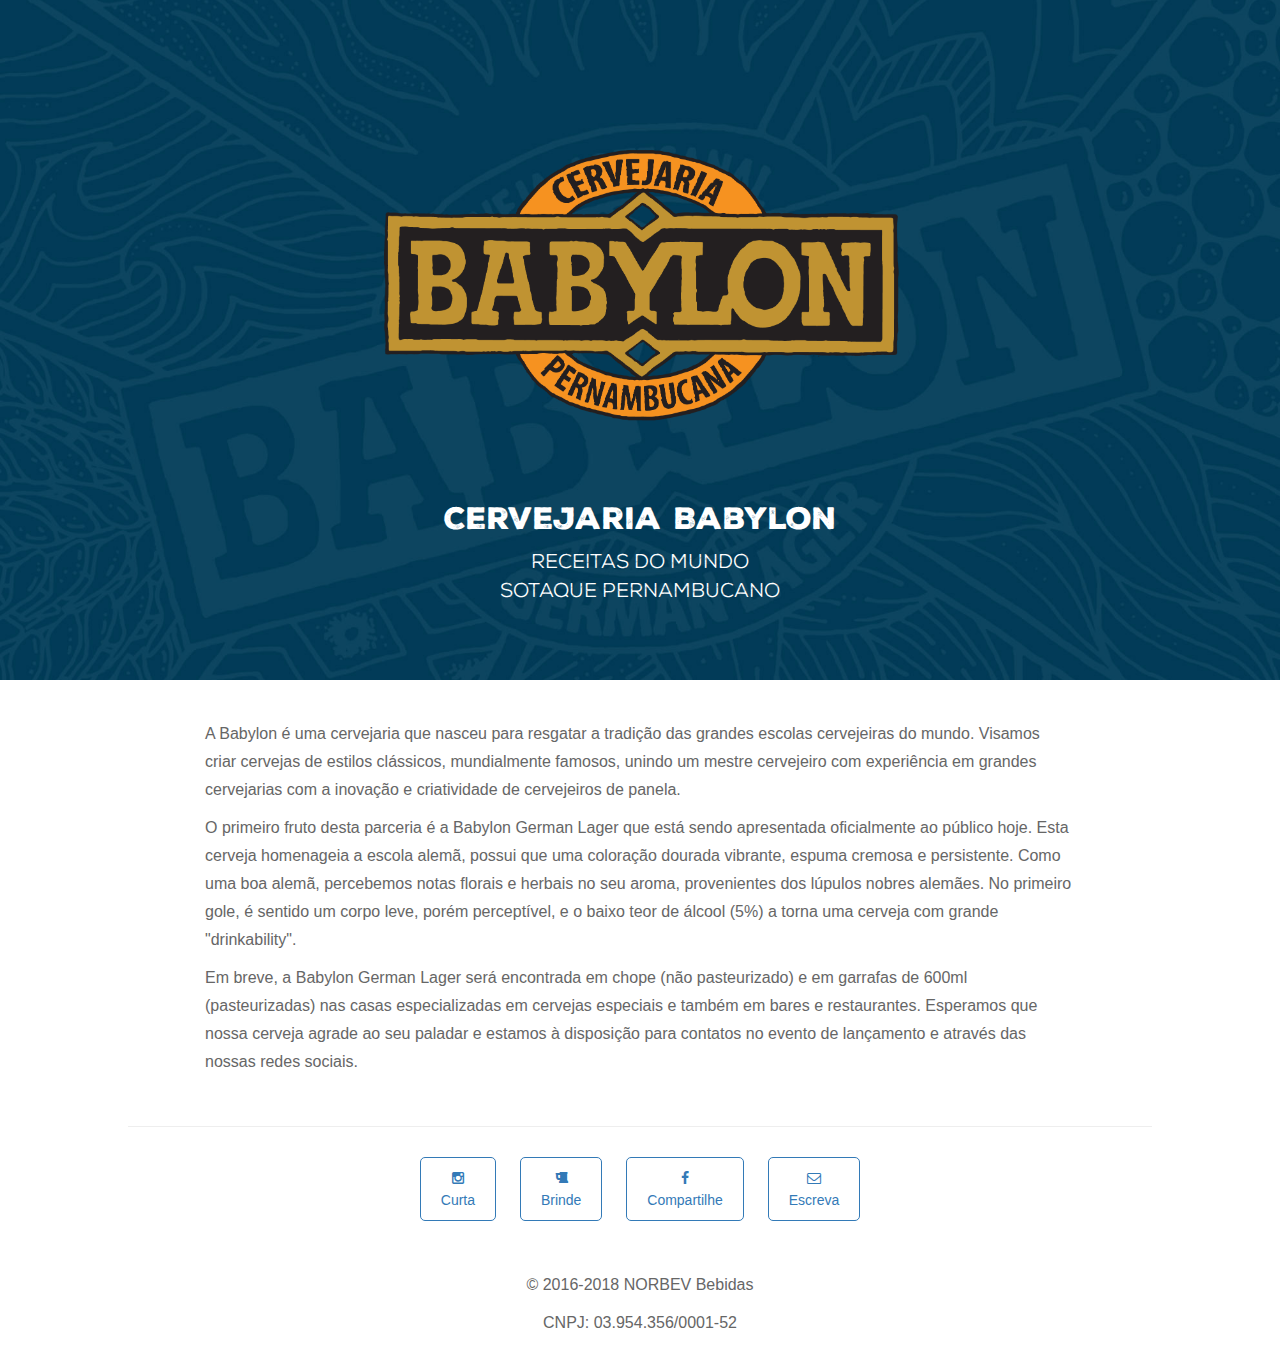
<file: index.html>
<!DOCTYPE html>
<html lang="pt-BR">
  <head>
    <meta charset="utf-8">
    <meta http-equiv="X-UA-Compatible" content="IE=edge">
    <meta name="viewport" content="width=device-width, initial-scale=1">
    <!-- The above 3 meta tags *must* come first in the head; any other head content must come *after* these tags -->
    <title>Cervejaria Babylon - Feita em Pernambuco</title>
    <meta name="description" content="A Babylon é uma cervejaria que nasceu para resgatar a tradição das grandes escolas cervejeiras do mundo. Visamos criar cervejas de estilos clássicos, mundialmente famosos, unindo um mestre cervejeiro com experiência em grandes cervejarias com a inovação e criatividade de cervejeiros de panela.">
    <meta name="keywords" content="cerveja artesanal, cervejaria artesanal pernambucana, cervejaria artesanal recifense, babylon german lager, micro-cervejaria recifense, micro-cervejaria pernambucana, recife, babylon, german, lager">


    <!-- Bootstrap -->
    <link href="css/bootstrap.min.css" rel="stylesheet">
    <link href="css/font-awesome.min.css" rel="stylesheet">
    <link href="css/fa-snapchat.css" rel="stylesheet">
    <link href="css/nexa_font/stylesheet.css" rel="stylesheet">
    <link href="css/custom.css" rel="stylesheet">
    <!-- <link href='https://fonts.googleapis.com/css?family=Lato:400,300|Bitter:400italic' rel='stylesheet' type='text/css'> -->

    <!-- HTML5 shim and Respond.js for IE8 support of HTML5 elements and media queries -->
    <!-- WARNING: Respond.js doesn't work if you view the page via file:// -->
    <!--[if lt IE 9]>
      <script src="https://oss.maxcdn.com/html5shiv/3.7.2/html5shiv.min.js"></script>
      <script src="https://oss.maxcdn.com/respond/1.4.2/respond.min.js"></script>
    <![endif]-->
    <meta name="google-site-verification" content="bKx61fiqLlx4O6raDcq7kVpcibSW6uEIFXPuVh_isrw" />
  </head>
  <body>
    <div class="jumbotron mb-40">
      <div class="container text-center">
        <img class="babylon-logo" src="imgs/logo.png" alt="Babylon German Lager">
        
        <div class="chamada">
          <h2>Cervejaria Babylon</h2>
          <i>Receitas do mundo</i><br>
          <i>Sotaque pernambucano</i>
        </div>
      </div>
    </div>

    <div class="container mb-40">
      <p>
        A Babylon é uma cervejaria que nasceu para resgatar a tradição das grandes escolas cervejeiras do mundo. Visamos criar cervejas de estilos clássicos, mundialmente famosos, unindo um mestre cervejeiro com experiência em grandes cervejarias com a inovação e criatividade de cervejeiros de panela.
      </p>

      <p>
        O primeiro fruto desta parceria é a Babylon German Lager que está sendo apresentada oficialmente ao público hoje. Esta cerveja homenageia a escola alemã, possui que uma coloração dourada vibrante, espuma cremosa e persistente. Como uma boa alemã, percebemos notas florais e herbais no seu aroma, provenientes dos lúpulos nobres alemães. No primeiro gole, é sentido um corpo leve, porém perceptível, e o baixo teor de álcool (5%) a torna uma cerveja com grande "drinkability".
      </p>
      <p>
        Em breve, a Babylon German Lager será encontrada em chope (não pasteurizado) e em garrafas de 600ml (pasteurizadas) nas casas especializadas em cervejas especiais e também em bares e restaurantes. Esperamos que nossa cerveja agrade ao seu paladar e estamos à disposição para contatos no evento de lançamento e através das nossas redes sociais.
      </p>
    </div>
    <hr class="hr-small">

    <!--div class="container">
      <div class="row mb-40 text-center">
        <h1>Onde encontrar a Babylon</h1>
      </div>
      
      <div class="row text-center">
        <div class="col-sm-4 col-xs-12">
          <div class="card-box">
            <div class="card-header mc-cf table">
              <!-- imagem de fundo com foto da babylon no local >
              <h2 class="card-title table-cell">
                Grupo Extrabom<br>Supermercados
              </h2>
            </div>
            <div class="card-body">
              <div class="card-logo">
                <img src="imgs/clients/logo-extrabom.png">
              </div>
              <address>
                Boa Viagem, Parnamirim, Piedade,
                Pina, Rosarinho, Setúbal, Torre, etc.
              </address>
            </div>
          </div>
        </div>
        <div class="col-sm-4 col-xs-12">
          <div class="card-box">
            <div class="card-header mafua table">
              <!-- imagem de fundo com foto da babylon no local >
              <h2 class="card-title table-cell">
                Mafuá do Januário
              </h2>
            </div>
            <div class="card-body">
              <div class="card-logo">
                <img src="imgs/clients/logo-mafua.jpg">
              </div>
              <address>
                Rua Capitão Zurzinha, 184
                Casa Forte, Recife - PE.
              </address>
            </div>
          </div>
        </div>
        <div class="col-sm-4 col-xs-12">
          <div class="card-box">
            <div class="card-header cfrios table">
              <!-- imagem de fundo com foto da babylon no local >
              <h2 class="card-title table-cell">
                Casa dos Frios
              </h2>
            </div>
            <div class="card-body">
              <div class="card-logo">
                <img src="imgs/clients/logo-cfrios.png">
              </div>
              <address>
                Av. Rui Barbosa, 412
                Graças, Recife - PE.
              </address>
            </div>
          </div>
        </div>
      </div>
    </div>
    <hr class="hr-small"-->

    <div class="container">
      <footer class="text-center">
        
        <ul class="social-links">
          <a target="_blank" href="https://instagram.com/cervejababylon">
            <li><i class="fa fa-instagram"></i><br>Curta</li>
          </a>
          <a target="_blank" href="https://untappd.com/cervejababylon">
            <li><i class="fa fa-beer"></i><br>Brinde</li>
          </a>
          <a target="_blank" href="https://facebook.com/cervejababylon">
            <li><i class="fa fa-facebook"></i><br>Compartilhe</li>
          </a>
          <a target="_blank" href="mailto:contato@cervejariababylon.com.br">
            <li><i class="fa fa-envelope-o"></i><br>Escreva</li>
          </a>              
        </ul>

        <p>© 2016-2018 NORBEV Bebidas</p>
        <p>CNPJ: 03.954.356/0001-52</p>
      </footer>
    </div>

    <!-- jQuery (necessary for Bootstrap's JavaScript plugins) -->
    <script src="https://ajax.googleapis.com/ajax/libs/jquery/1.11.3/jquery.min.js"></script>
    <!-- Include all compiled plugins (below), or include individual files as needed -->
    <script src="js/bootstrap.min.js"></script>
    <script>
      (function(i,s,o,g,r,a,m){i['GoogleAnalyticsObject']=r;i[r]=i[r]||function(){
      (i[r].q=i[r].q||[]).push(arguments)},i[r].l=1*new Date();a=s.createElement(o),
      m=s.getElementsByTagName(o)[0];a.async=1;a.src=g;m.parentNode.insertBefore(a,m)
      })(window,document,'script','//www.google-analytics.com/analytics.js','ga');

      ga('create', 'UA-18150668-12', 'auto');
      ga('send', 'pageview');

    </script>
  </body>
</html>
</file>
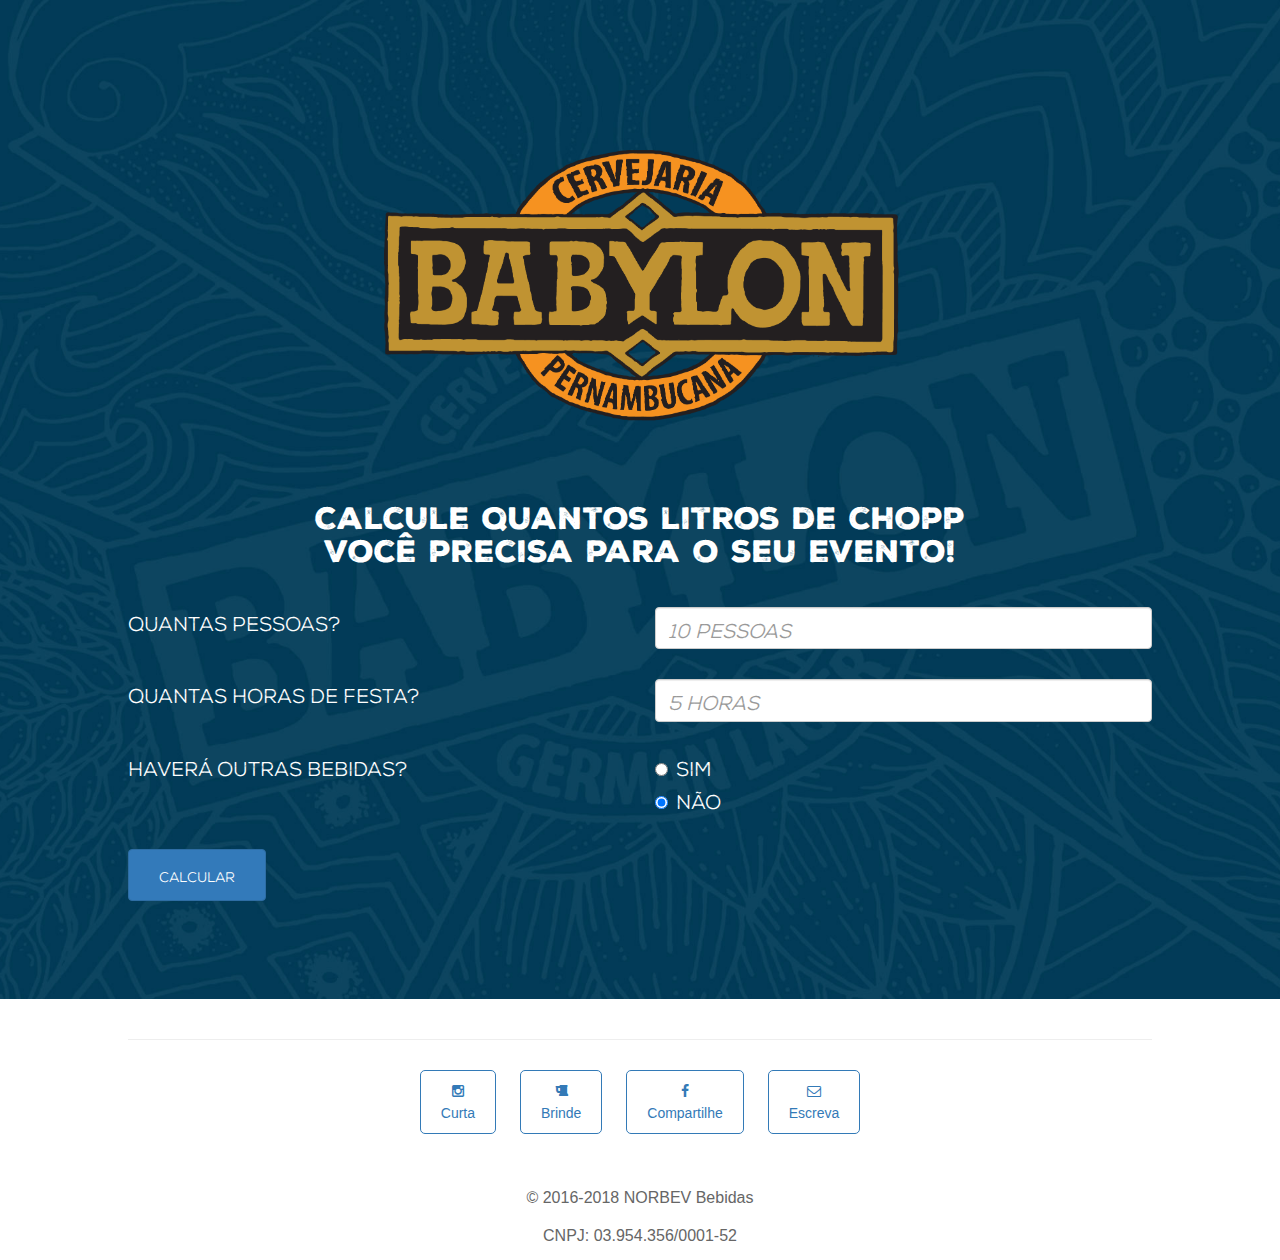
<file: chopp-calc.html>
<!DOCTYPE html>
<html lang="pt-BR">
  <head>
    <meta charset="utf-8">
    <meta http-equiv="X-UA-Compatible" content="IE=edge">
    <meta name="viewport" content="width=device-width, initial-scale=1">
    <!-- The above 3 meta tags *must* come first in the head; any other head content must come *after* these tags -->
    <title>Cervejaria Babylon - Calculadora de chopp para eventos</title>
    <meta name="description" content="A Babylon é uma cervejaria que nasceu para resgatar a tradição das grandes escolas cervejeiras do mundo. Visamos criar cervejas de estilos clássicos, mundialmente famosos, unindo um mestre cervejeiro com experiência em grandes cervejarias com a inovação e criatividade de cervejeiros de panela.">
    <meta name="keywords" content="cerveja artesanal, cervejaria artesanal pernambucana, cervejaria artesanal recifense, babylon german lager, micro-cervejaria recifense, micro-cervejaria pernambucana, recife, babylon, german, lager">


    <!-- Bootstrap -->
    <link href="css/bootstrap.min.css" rel="stylesheet">
    <link href="css/font-awesome.min.css" rel="stylesheet">
    <link href="css/fa-snapchat.css" rel="stylesheet">
    <link href="css/nexa_font/stylesheet.css" rel="stylesheet">
    <link href="css/custom.css" rel="stylesheet">
    <!-- <link href='https://fonts.googleapis.com/css?family=Lato:400,300|Bitter:400italic' rel='stylesheet' type='text/css'> -->

    <!-- HTML5 shim and Respond.js for IE8 support of HTML5 elements and media queries -->
    <!-- WARNING: Respond.js doesn't work if you view the page via file:// -->
    <!--[if lt IE 9]>
      <script src="https://oss.maxcdn.com/html5shiv/3.7.2/html5shiv.min.js"></script>
      <script src="https://oss.maxcdn.com/respond/1.4.2/respond.min.js"></script>
    <![endif]-->
    <meta name="google-site-verification" content="bKx61fiqLlx4O6raDcq7kVpcibSW6uEIFXPuVh_isrw" />
  </head>
  <body>
    <div class="jumbotron mb-40">
      <div class="container text-center">
        <img class="babylon-logo" src="imgs/logo.png" alt="Babylon German Lager">
      </div>
      
      <div class="calculator">
        
        <h2 class="text-center mb-40">Calcule quantos litros de chopp<br>você precisa para o seu evento!</h2>
        
        <form action="javascript:calcChopp()" method="POST">
          <div class="form-group row">
            <label for="inputQnt" class="col-sm-6 col-form-label">Quantas pessoas?</label>
            <div class="col-sm-6">
              <input type="number" class="form-control" id="inputQnt" placeholder="10 pessoas">
            </div>
          </div>
          <div class="form-group row">
            <label for="inputHora" class="col-sm-6 col-form-label">Quantas horas de festa?</label>
            <div class="col-sm-6">
              <input type="number" class="form-control" id="inputHora" placeholder="5 horas">
            </div>
          </div>
          <fieldset class="form-group">
            <div class="row">
              <label class="col-form-label col-sm-6 pt-0">Haverá outras bebidas?</label>
              <div class="col-sm-6">
                <div class="form-check">
                  <input class="form-check-input" type="radio" name="gridRadios" id="gridRadios1" value="1" >
                  <label class="form-check-label" for="gridRadios1">
                    Sim
                  </label>
                </div>
                <div class="form-check">
                  <input class="form-check-input" type="radio" name="gridRadios" id="gridRadios2" value="0" checked>
                  <label class="form-check-label" for="gridRadios2">
                    Não
                  </label>
                </div>
              </div>
            </div>
          </fieldset>
          <div class="form-group row">
            <div class="col-sm-10">
              <button type="submit" class="btn btn-primary">Calcular</button>
            </div>
          </div>

          <div class="resposta hidden">
            <p class="small">Você precisará de <span id="result"></span> de chopp para o seu evento!</p>
            <h2>Solicite seu orçamento agora: <a href="callto:8134716046">(81) 3471-6046</a></h2>
            <p class="hidden small" id="longo">PS: seu evento é um caso especial pela duração, talvez seja melhor batermos um papo antes de fecharmos.</p>
            <p class="hidden small" id="lotado">PS: seu evento é um caso especial pela quantidade gente, talvez seja melhor batermos um papo antes de fecharmos.</p>
            <p class="hidden small" id="especial">PS: seu evento é um caso especial pela quantidade de gente e duração, talvez seja melhor batermos um papo antes de fecharmos.</p>
          </div>
        </form>
      </div>
    </div>

    <hr class="hr-small">

    <div class="container">
      <footer class="text-center">
        
        <ul class="social-links">
          <a target="_blank" href="https://instagram.com/cervejababylon">
            <li><i class="fa fa-instagram"></i><br>Curta</li>
          </a>
          <a target="_blank" href="https://untappd.com/cervejababylon">
            <li><i class="fa fa-beer"></i><br>Brinde</li>
          </a>
          <a target="_blank" href="https://facebook.com/cervejababylon">
            <li><i class="fa fa-facebook"></i><br>Compartilhe</li>
          </a>
          <a target="_blank" href="mailto:contato@cervejariababylon.com.br">
            <li><i class="fa fa-envelope-o"></i><br>Escreva</li>
          </a>              
        </ul>

        <p>© 2016-2018 NORBEV Bebidas</p>
        <p>CNPJ: 03.954.356/0001-52</p>
      </footer>
    </div>

    <!-- jQuery (necessary for Bootstrap's JavaScript plugins) -->
    <script src="https://ajax.googleapis.com/ajax/libs/jquery/1.11.3/jquery.min.js"></script>
    
    <script type="text/javascript">
      function calcChopp(){
        inputQnt = parseInt($('#inputQnt').val());
        inputHora = parseInt($('#inputHora').val());
        inputBeb = parseInt($('input[name=gridRadios]:checked').val());

        // lph = litros por pessoa por hora
        lph = 0.5;


        if(inputQnt * inputHora == 0) {
          alert("Preencha todos os campos para calcularmos o volume corretamente.");
        } else {

          lotado = false;
          longo = false;
          $("#especial").addClass('hidden');
          $("#longo").addClass('hidden');
          $("#lotado").addClass('hidden');

          // k = fator multiplicativo de convidados que bebem
          if (inputQnt <= 13) {
            k = 1;    
          } else if (inputQnt <= 36) {
            k = 0.75;
          } else {
            lotado = true;
            k = 0.5;
          }

          if (inputBeb == 1) {
            k = k * 0.66;
          }

          if (inputHora >= 4) {
            if (inputHora >= 6) {
              longo = true;
            }
            inputHora = 4;
          }

          if (longo && lotado) {
            $("#especial").removeClass('hidden');
          } else {
            if (longo) {
              $("#longo").removeClass('hidden');
            } 
            if (lotado) {
              $("#lotado").removeClass('hidden');
            }
          }

          qntChopp = inputQnt * inputHora * lph * k;


          if (qntChopp <= 40) {
            qntChopp = 30;
          } else if (qntChopp > 40 && qntChopp <= 55) {
            qntChopp = 50;
          } else if (qntChopp > 55 && qntChopp <= 70) {
            qntChopp = 60;
          } else { // qntChopp > 70
            qntChopp = Math.ceil(qntChopp/10) * 10
          }

          result = $('#result');
          result.text(qntChopp + "L");
          
          resposta = $('.resposta');
          resposta.removeClass('hidden');

        }

      }
    </script>
    <!-- Include all compiled plugins (below), or include individual files as needed -->
    <script src="js/bootstrap.min.js"></script>
    <script>
      (function(i,s,o,g,r,a,m){i['GoogleAnalyticsObject']=r;i[r]=i[r]||function(){
      (i[r].q=i[r].q||[]).push(arguments)},i[r].l=1*new Date();a=s.createElement(o),
      m=s.getElementsByTagName(o)[0];a.async=1;a.src=g;m.parentNode.insertBefore(a,m)
      })(window,document,'script','//www.google-analytics.com/analytics.js','ga');

      ga('create', 'UA-18150668-12', 'auto');
      ga('send', 'pageview');

    </script>
  </body>
</html>
</file>
<file: css/fa-snapchat.css>
@font-face {
	font-family: 'fa-snapchat';
	src:url('../fonts/fa-snapchat.eot?-73zac' );
	src:url('../fonts/fa-snapchat.eot?#iefix-73zac') format('embedded-opentype'),
		url('../fonts/fa-snapchat.ttf?-73zac' ) format('truetype'),
		url('../fonts/fa-snapchat.woff?-73zac' ) format('woff'),
		url('../fonts/fa-snapchat.svg?-73zac#fa-snapchat' ) format('svg');
}

.fa-snapchat:before {
	font-family: 'fa-snapchat';
	content: "\e600";
}
</file>
<file: css/nexa_font/stylesheet.css>
/* Bold */
@font-face {
    font-family: 'Nexa';
    src: url('Nexa-Black.otf')  format('opentype');
    font-weight: 700;
}

/* Thin */
@font-face {
    font-family: 'Nexa';
    src: url('Nexa-Thin.otf') format('opentype');
    font-weight: 100;
}
</file>
<file: css/custom.css>
body {
	font-family: Helvetica, sans-serif;
}


h1, h2 {
	font-family: "Nexa";
	font-weight: 700;
  letter-spacing: 0;
 	color: #333333;
}

p {
 	color: #666666;
 	font-weight: 300;
 	font-size: 16px;
 	line-height: 1.75em;
}

p.small { 
 	font-size: 14px;
}

address {
	color: #666666;
 	font-weight: 300;
 }

.mb-40 {
	margin-bottom: 40px;
}

.container {
	max-width: 900px;
}

.container.spaced {
	padding-top: 50px;
	padding-bottom: 50px;
}

.jumbotron {
	background-image: url("../imgs/babylon-bg.jpg");
	background-position: center center;
	background-size: cover;
	background-color: #023b58;

 	letter-spacing: .25em;
}

.jumbotron h2, .jumbotron p, .jumbotron i,
.dark-bg h2, .dark-bg p, .dark-bg i {
 	font-weight: 300;
	color: white;
}

.chamada {
	margin: 50px auto 30px;
}

.chamada h2 {
	font-weight: 700;
}

.chamada i{
	font-family: "Nexa";
	font-weight: 100;
  letter-spacing: 0;
	font-style: normal;
	font-size: 20px;
}

.babylon-logo {
	margin-top: 50px;
	width: 80%;
	max-width: 600px;
}

.jumbotron i {
	/*font-family: 'Bitter', serif;*/
}

.hr-small {
	width: 80%;
}

.dark-bg {
	background-color: #935625;
	color: white;
}

.table	{
	margin: 0;
	padding: 0;
	border-spacing: 0;

	display: table;
}

.table-row	{
	display: table-row;
}

.table-cell	{
	display: table-cell;
}

.card-box {
	border-radius: 5px;

	box-shadow: 0 0 10px #cccccc;
	margin-bottom: 20px;
}


.card-header.mc-cf {
	background: url("../imgs/clients/bg-extrabom.jpg") center center;
	background-size: cover;
}

.card-header.mafua {
	background: url("../imgs/clients/bg-mafua.jpg") center center;
	
	background-size: cover;
}

.card-header.cfrios {
	background: url("../imgs/clients/bg-cfrios.jpg") center center;
	
	background-size: cover;
}

.card-header {
	border-radius: 5px 5px 0 0;
	height: 220px;
	width: 100%;
}

.card-title {
	font-family: "Nexa";
	font-weight: 100;
	letter-spacing: 0;

	border-radius: 5px 5px 0 0;

	padding: 20px 10px;
	color: white;
	font-size: 1.5em;
	margin: 0;
	
	width: 100%;
	height: 100%;

	vertical-align: middle;
	
	text-shadow: 0 0 10px black;
  background: rgba(0,0,0,0.25);
}

.card-logo {
	/*border: 2px solid white;*/
	width: 50%;

	margin: auto; 
	margin-top: -25%;
	margin-bottom: 10px;
}

.card-logo img{
	border-radius: 50%;
	width: 100%;
}

.card-body {
	padding: 10px;
	
	border-radius: 0 0 5px 5px;
	border: 1px solid #cccccc;
}

.social-links {
	list-style: none;
	margin: 0;
	margin-bottom: 40px;
	padding: 0;
}

.social-links a:hover {
	text-decoration: none;
}

.social-links li {
	display: inline-block;	
	padding: 10px 20px; 
	margin: 10px;
	border: 1px solid;
	border-radius: 5px; 
}

.social-links li i {
	padding-bottom: 5px; 
}

.calculator {
  width: 80%;
  margin: 50px auto;
  font-family: "Nexa";
  font-style: normal;
  color: white;
}

.calculator h2 {
	font-weight: 700;
}

.calculator label {
	font-weight: 100;
  letter-spacing: 0;
  font-size: 20px;
}

.calculator input {
  font-size: 20px;
  height: auto;
}

.calculator input[placeholder] {
	font-style: italic;
}

.calculator .form-group {
	margin-bottom: 30px;
}

.calculator button {
	background-color: #337ABA;
	padding: 15px 30px;
}

#result {
	color: #F49627;
	font-size: 30px;
	font-weight: 700;
}

.hidden {
	display: none;
}

.resposta a {
	color: #F49627;
	text-decoration: none;
}

.resposta a:hover {
	text-decoration: underline;
}


@media(max-width:480px) {
  h1 {
  	font-size: 22px;
  }
	
	h2 {
  	font-size: 18px;
  }

	p {
  	font-size: 14px;
  }

  .beer-photo{
    display: none;
  }

  .container, .beer-description {
  	text-align: center;
  }
}
</file>
